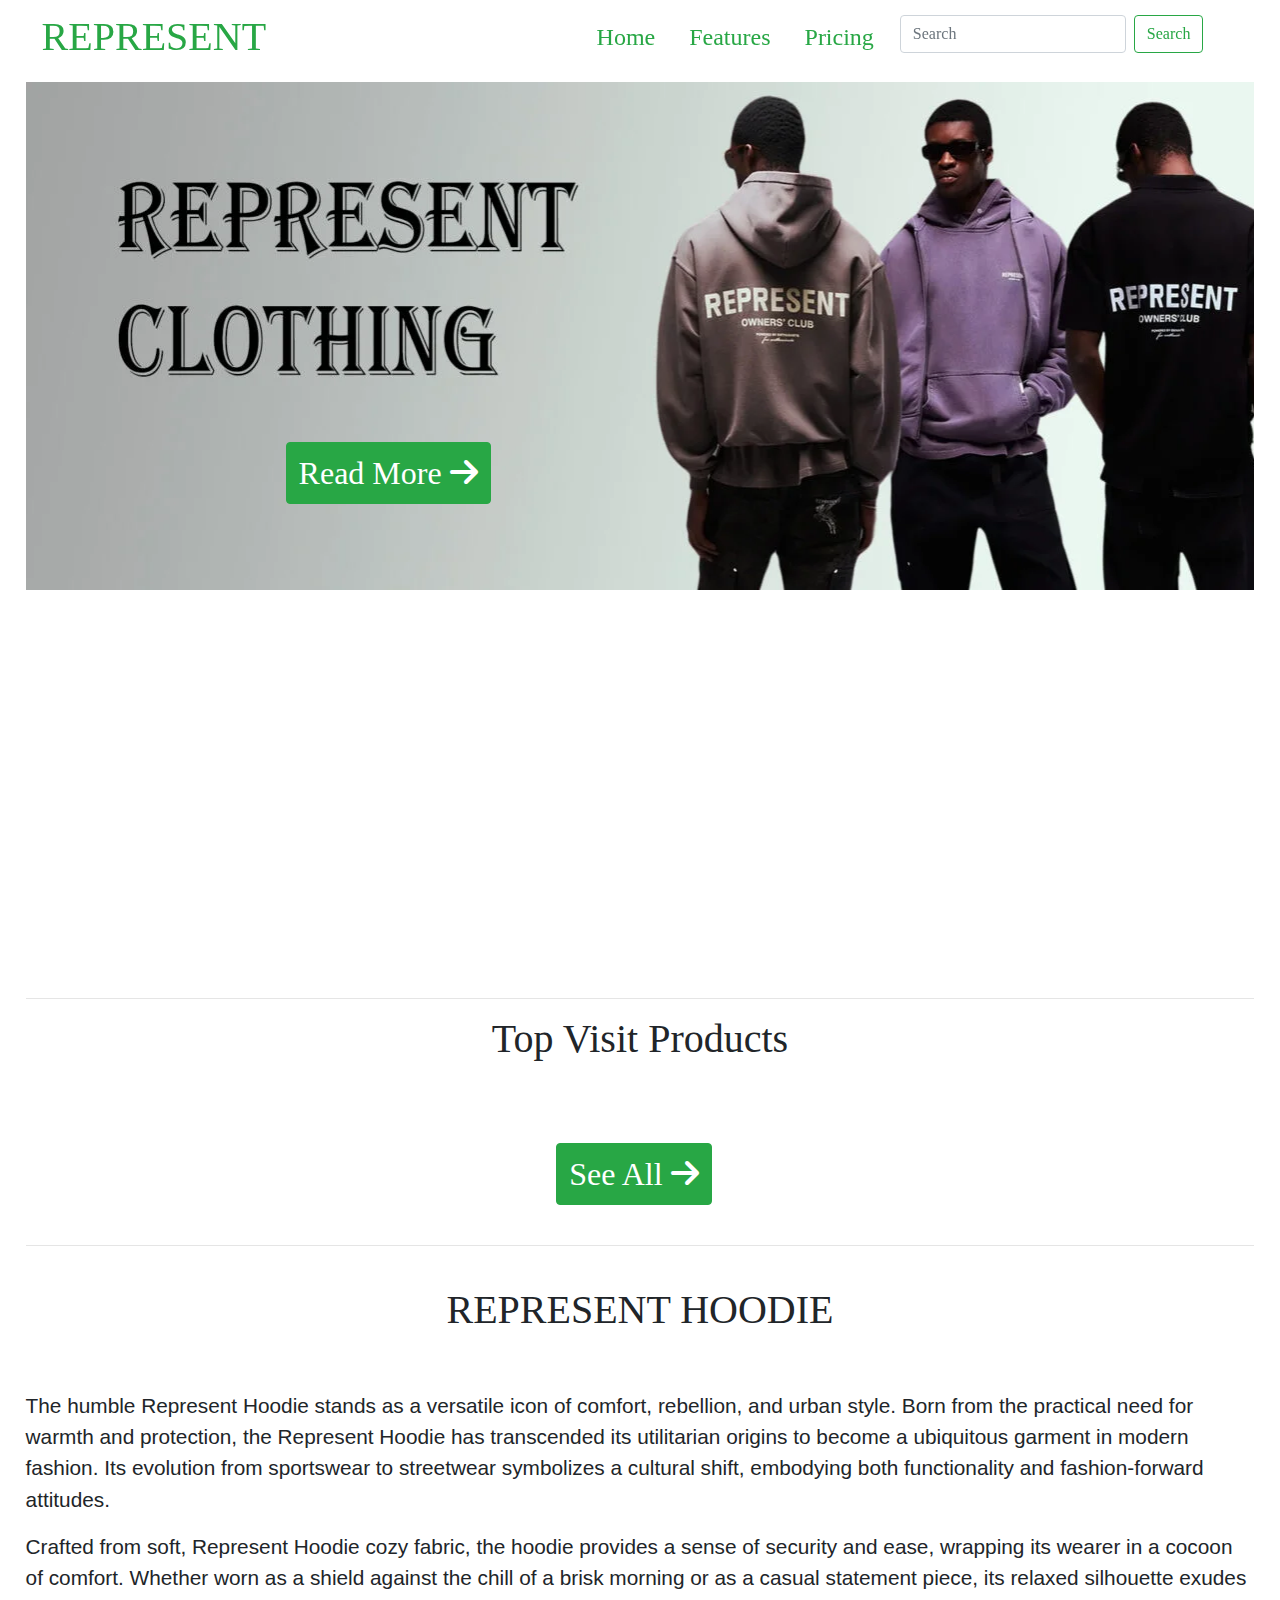
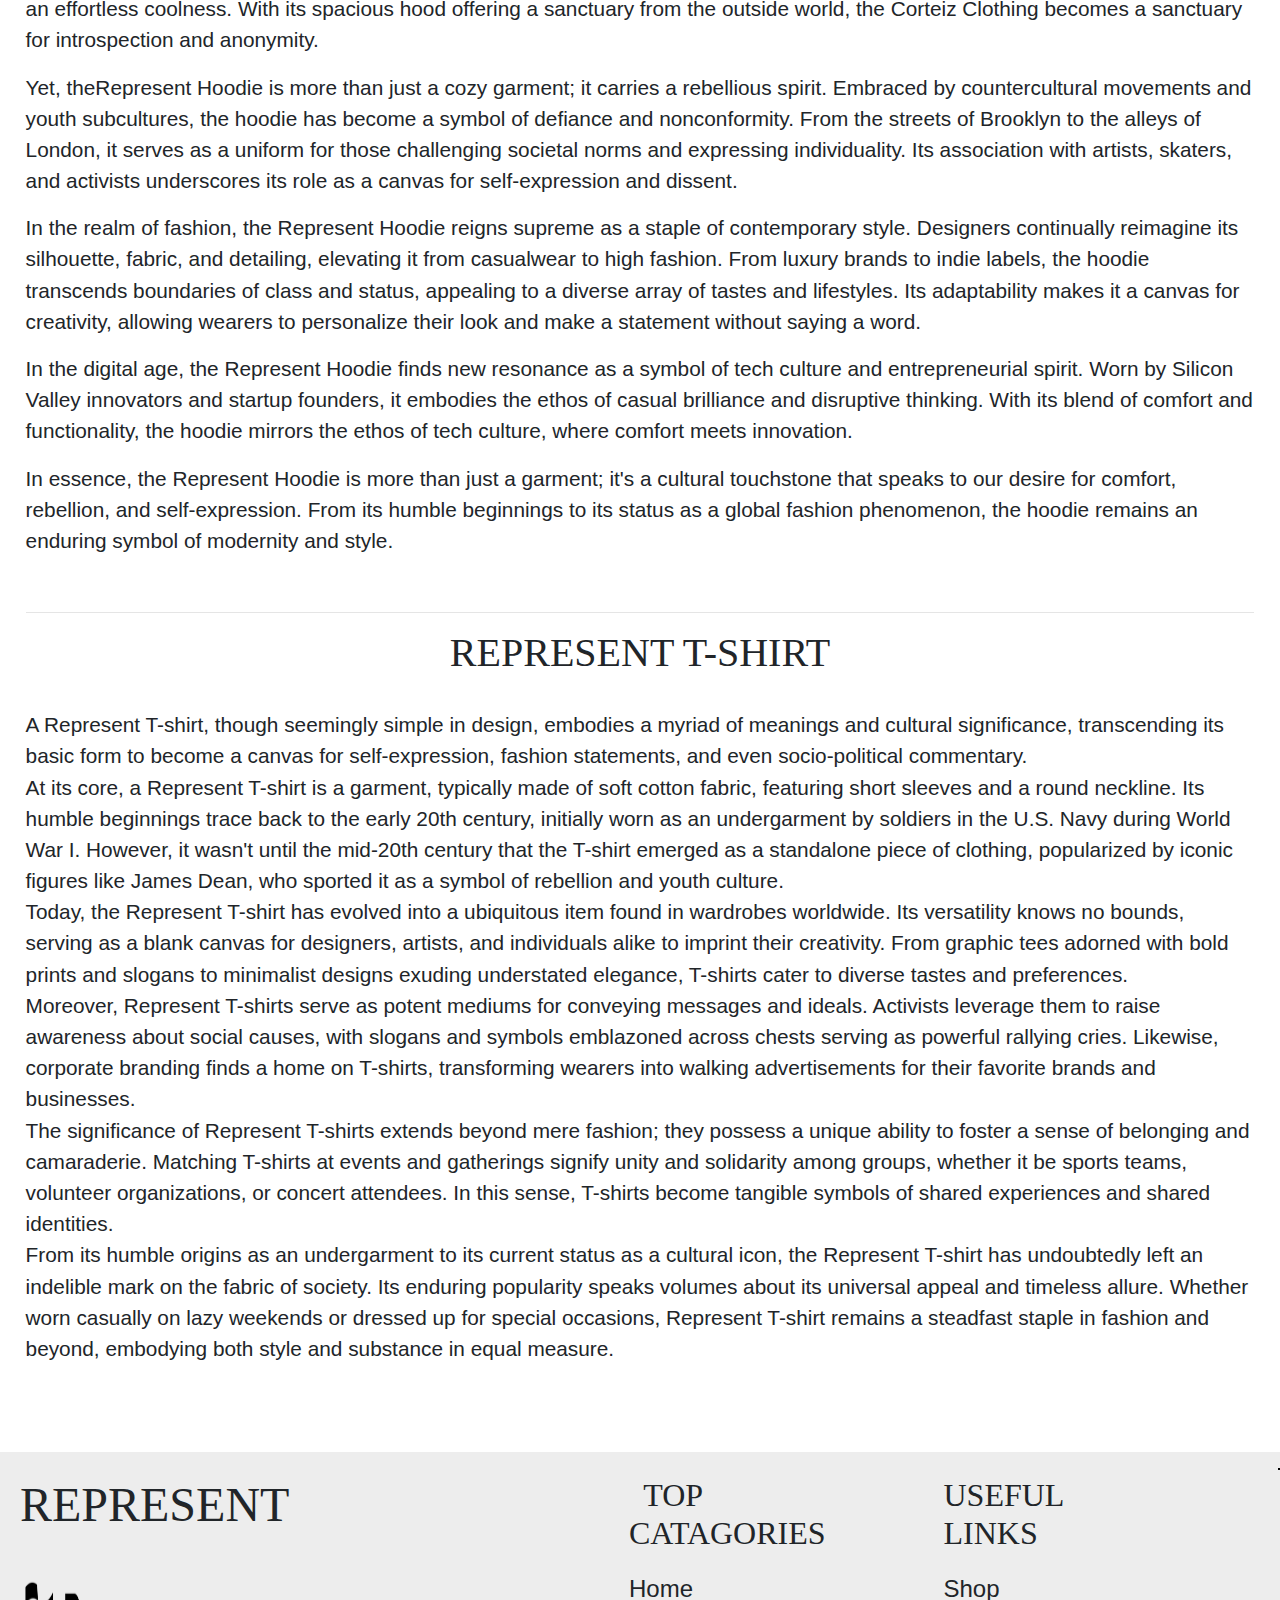
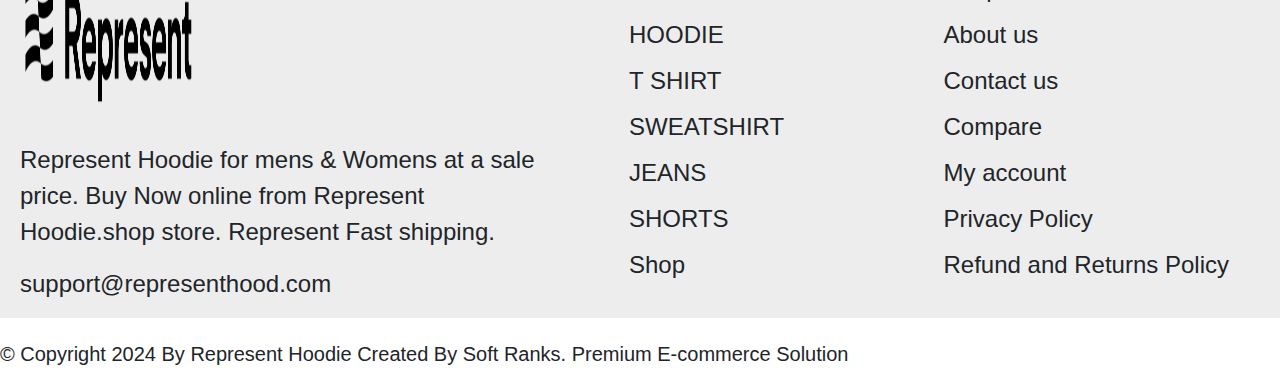
<file: index.html>
<!DOCTYPE html>
<html lang="en">

<head>
    <meta charset="UTF-8">
    <meta name="viewport" content="width=device-width, initial-scale=1.0">
    <link href="https://cdnjs.cloudflare.com/ajax/libs/font-awesome/6.0.0-beta3/css/all.min.css" rel="stylesheet">

    <link rel="stylesheet" href="https://cdn.jsdelivr.net/npm/bootstrap@4.3.1/dist/css/bootstrap.min.css"
        integrity="sha384-ggOyR0iXCbMQv3Xipma34MD+dH/1fQ784/j6cY/iJTQUOhcWr7x9JvoRxT2MZw1T" crossorigin="anonymous">


    <link rel="stylesheet" href="style.css">
    <title>E-Commerce Assignment</title>
</head>

<body>

    <div class="EntireUI">

        <div class="firstSection">
            <header>
                <div class="navLinks ">
                    <nav class="navbar navbar-expand-lg navbar-light sticky-top">
                        <a class="navbar-brand" href="#">
                            <h1 style="color: #28a745;"> REPRESENT</h1>
                        </a>
                        <button class="navbar-toggler" type="button" data-toggle="collapse" data-target="#navbarNav"
                            aria-controls="navbarNav" aria-expanded="false" aria-label="Toggle navigation">
                            <span class="navbar-toggler-icon"></span>
                        </button>
                        <div class="collapse navbar-collapse" id="navbarNav">
                            <ul class="navbar-nav">
                                <li class="nav-item active">
                                    <a class="nav-link" href="javascript:void(0);">
                                        <h4>Home</h4> <span class="sr-only">(current)</span>
                                    </a>
                                </li>
                                <li class="nav-item">
                                    <a class="nav-link" href="./products.html">
                                        <h4>Features</h4>
                                    </a>
                                </li>
                                <li class="nav-item">
                                    <a class="nav-link" href="./products.html">
                                        <h4>Pricing</h4>
                                    </a>
                                </li>
                                <li>
                                    <form class="form-inline">
                                        <input class="form-control mr-sm-2" type="search" placeholder="Search"
                                            aria-label="Search">
                                        <button class="btn btn-outline-success my-2 my-sm-0"
                                            type="submit">Search</button>
                                    </form>
                                </li>
                            </ul>
                        </div>
                    </nav>

                </div>


            </header>

            <section>
                <!-- <h1>2024 COLLECTION </h1> -->
                <button class="btn btn-primary"> Read More <i class="fas fa-arrow-right"></i></button>
            </section>

        </div>
        <hr>

        <div class="secondSection">
            <h1>Top Visit Products</h1>
            <br>
            <br>
            <div class="secondSectioncontent container">

                <div class="row" id="parentSecondsectionContent">

                    <!-- <div class="col-lg-3 col-md-4 col-sm-12 mb-4">
                        <div class="card" style="width: 18rem;">
                            <img src="..." class="card-img-top" alt="...">
                            <div class="card-body">
                              <p class="card-text">Some quick example text to build on the card title and make up the bulk of the card's content.</p>
                            </div>
                          </div>
                        -->
















                </div>









            </div>
            <br>
            <div>
                <button class=" btn btn-success"><a href="./products.html">See All <i
                            class="fas fa-arrow-right"></i></a> </button>
            </div>
        </div>
        <div>
<br>
        </div>
        <hr>
        <br>

        <div class="thirdSection">
            <div class="firstPart">
                <h1>REPRESENT HOODIE</h1>
                <br><br>
                <p>The humble Represent Hoodie stands as a versatile icon of comfort, rebellion, and urban style. Born
                    from the practical need for warmth and protection, the Represent Hoodie has transcended its
                    utilitarian origins to become a ubiquitous garment in modern fashion. Its evolution from sportswear
                    to streetwear symbolizes a cultural shift, embodying both functionality and fashion-forward
                    attitudes. </p>

                <p>Crafted from soft, Represent Hoodie cozy fabric, the hoodie provides a sense of security and ease,
                    wrapping its wearer in a cocoon of comfort. Whether worn as a shield against the chill of a brisk
                    morning or as a casual statement piece, its relaxed silhouette exudes an effortless coolness. With
                    its spacious hood offering a sanctuary from the outside world, the Corteiz Clothing becomes a
                    sanctuary for introspection and anonymity.</p>

                <p>Yet, theRepresent Hoodie is more than just a cozy garment; it carries a rebellious spirit. Embraced
                    by countercultural movements and youth subcultures, the hoodie has become a symbol of defiance and
                    nonconformity. From the streets of Brooklyn to the alleys of London, it serves as a uniform for
                    those challenging societal norms and expressing individuality. Its association with artists,
                    skaters, and activists underscores its role as a canvas for self-expression and dissent.</p>

                <p>In the realm of fashion, the Represent Hoodie reigns supreme as a staple of contemporary style.
                    Designers continually reimagine its silhouette, fabric, and detailing, elevating it from casualwear
                    to high fashion. From luxury brands to indie labels, the hoodie transcends boundaries of class and
                    status, appealing to a diverse array of tastes and lifestyles. Its adaptability makes it a canvas
                    for creativity, allowing wearers to personalize their look and make a statement without saying a
                    word.</p>

                <p>In the digital age, the Represent Hoodie finds new resonance as a symbol of tech culture and
                    entrepreneurial spirit. Worn by Silicon Valley innovators and startup founders, it embodies the
                    ethos of casual brilliance and disruptive thinking. With its blend of comfort and functionality, the
                    hoodie mirrors the ethos of tech culture, where comfort meets innovation.</p>

                <p> In essence, the Represent Hoodie is more than just a garment; it's a cultural touchstone that speaks
                    to our desire for comfort, rebellion, and self-expression. From its humble beginnings to its status
                    as a global fashion phenomenon, the hoodie remains an enduring symbol of modernity and style. </p>
            </div>

            <br>
            <hr>

            <div class="secondPart">
                <h1>REPRESENT T-SHIRT </h1>
                <br>
                <p>A Represent T-shirt, though seemingly simple in design, embodies a myriad of meanings and cultural
                    significance, transcending its basic form to become a canvas for self-expression, fashion
                    statements, and even socio-political commentary.
                    <br>
                    At its core, a Represent T-shirt is a garment, typically made of soft cotton fabric, featuring short
                    sleeves and a round neckline. Its humble beginnings trace back to the early 20th century, initially
                    worn as an undergarment by soldiers in the U.S. Navy during World War I. However, it wasn't until
                    the mid-20th century that the T-shirt emerged as a standalone piece of clothing, popularized by
                    iconic figures like James Dean, who sported it as a symbol of rebellion and youth culture.
                    <br>
                    Today, the Represent T-shirt has evolved into a ubiquitous item found in wardrobes worldwide. Its
                    versatility knows no bounds, serving as a blank canvas for designers, artists, and individuals alike
                    to imprint their creativity. From graphic tees adorned with bold prints and slogans to minimalist
                    designs exuding understated elegance, T-shirts cater to diverse tastes and preferences.
                    <br>
                    Moreover, Represent T-shirts serve as potent mediums for conveying messages and ideals. Activists
                    leverage them to raise awareness about social causes, with slogans and symbols emblazoned across
                    chests serving as powerful rallying cries. Likewise, corporate branding finds a home on T-shirts,
                    transforming wearers into walking advertisements for their favorite brands and businesses.
                    <br>
                    The significance of Represent T-shirts extends beyond mere fashion; they possess a unique ability to
                    foster a sense of belonging and camaraderie. Matching T-shirts at events and gatherings signify
                    unity and solidarity among groups, whether it be sports teams, volunteer organizations, or concert
                    attendees. In this sense, T-shirts become tangible symbols of shared experiences and shared
                    identities.
                    <br>
                    From its humble origins as an undergarment to its current status as a cultural icon, the Represent
                    T-shirt has undoubtedly left an indelible mark on the fabric of society. Its enduring popularity
                    speaks volumes about its universal appeal and timeless allure. Whether worn casually on lazy
                    weekends or dressed up for special occasions, Represent T-shirt remains a steadfast staple in
                    fashion and beyond, embodying both style and substance in equal measure.
                </p>
            </div>
        </div>


















    </div>
    <br><br>
    <br>
    <footer class="footer">
        <br><br><br>
        <div class="foot1">
            <br>
            <h4>REPRESENT</h4>
            <img src="./images/Represent-logowordmark-black-1-700x201.webp" alt="">
            <p>Represent Hoodie for mens & Womens at a sale price. Buy Now online from Represent Hoodie.shop store.
                Represent Fast shipping.</p>
            <p>support@representhood.com</p>    
        </div>
        <div class="foot2">
            <br>
<h4>TOP CATAGORIES</h4>
<ul>
    <li>Home</li>
    <li>HOODIE</li>
    <li>T SHIRT</li>
    <li>SWEATSHIRT</li>
    <li>JEANS</li>
    <li>SHORTS</li>
    <li>Shop</li>
</ul>








        </div>
        <div class="foot3">
<br>

<h4>USEFUL LINKS</h4>
<ul>
    <li>Shop</li>
    <li>About us</li>
    <li>Contact us</li>
    <li>Compare</li>
    <li>My account</li>
    <li>Privacy Policy</li>
    <li>Refund and Returns Policy</li>
</ul>
        </div>


        <br>
        <hr>
    </footer>
    <!-- <hr> -->
<br>
<div>
    <h5>© Copyright 2024 By Represent Hoodie Created By Soft Ranks. Premium E-commerce Solution</h5>
</div>

</body>

<script src="app.js"></script>

</html>
</file>
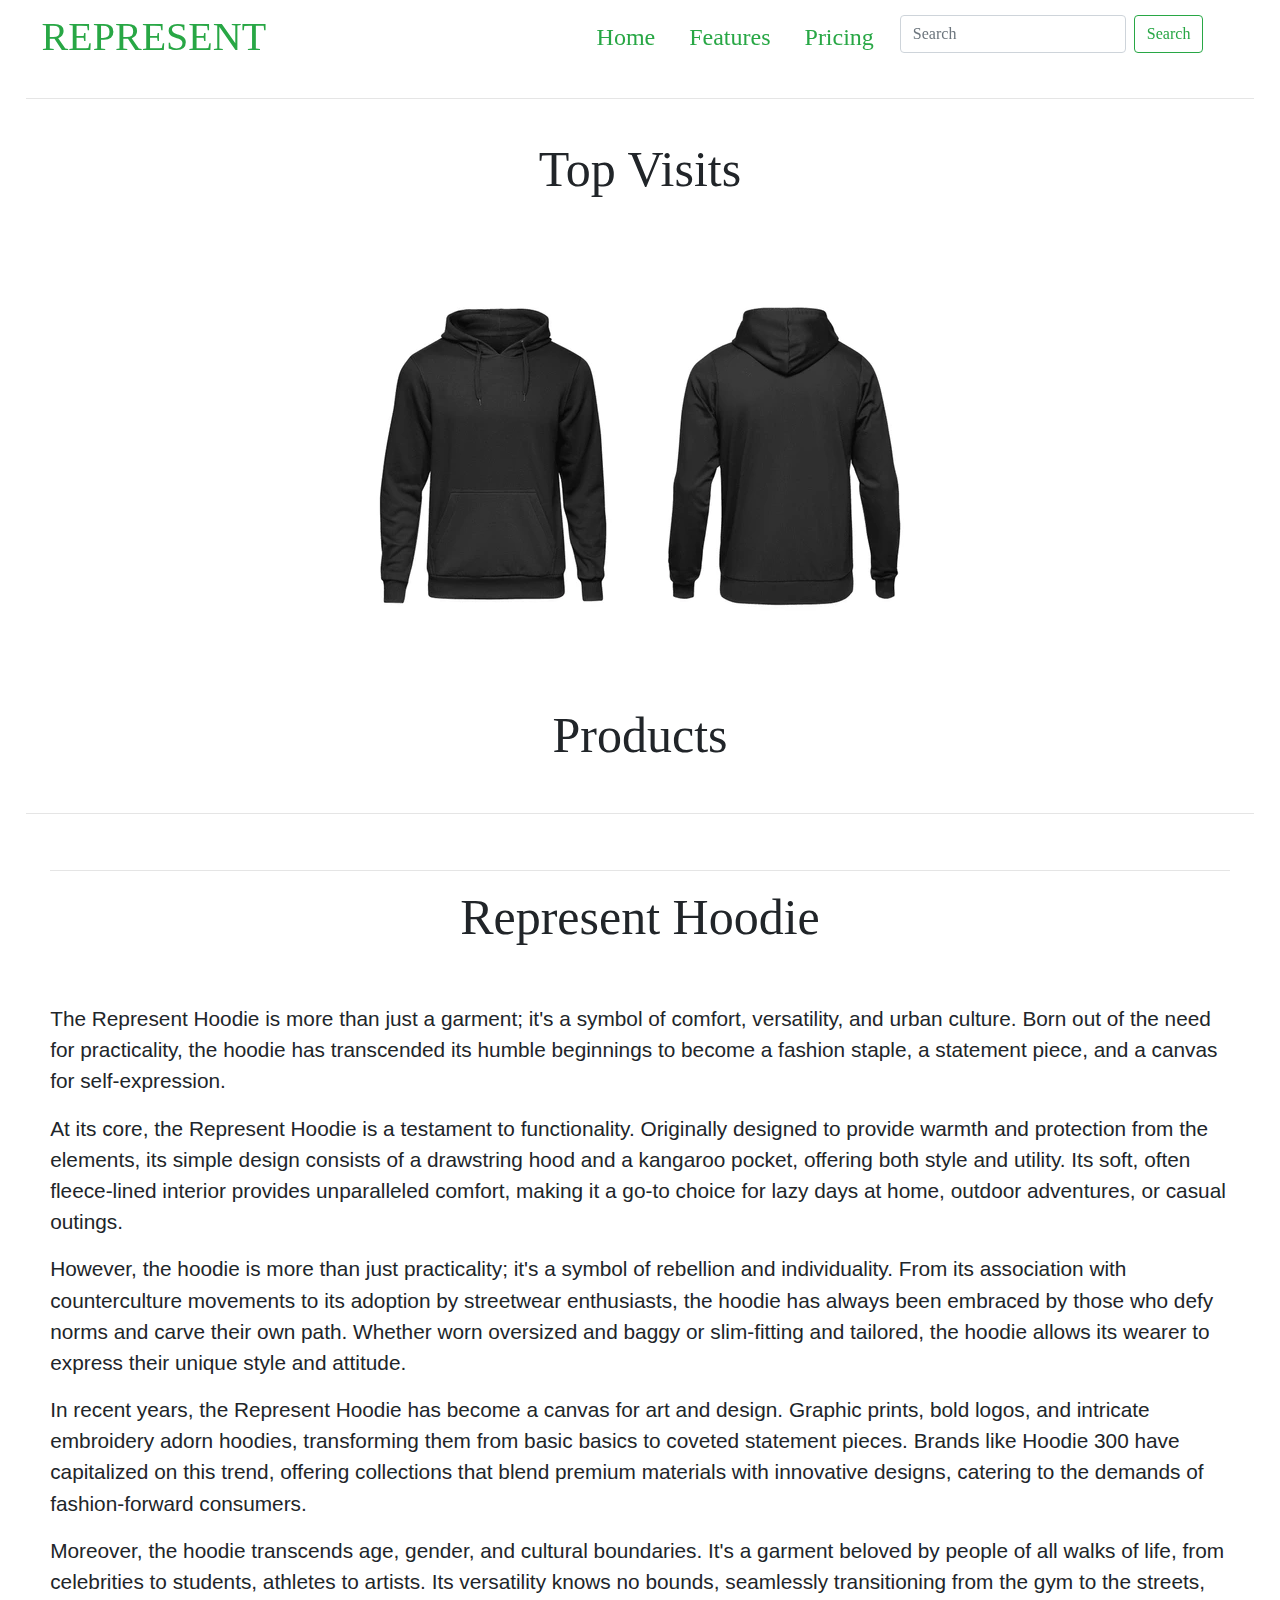
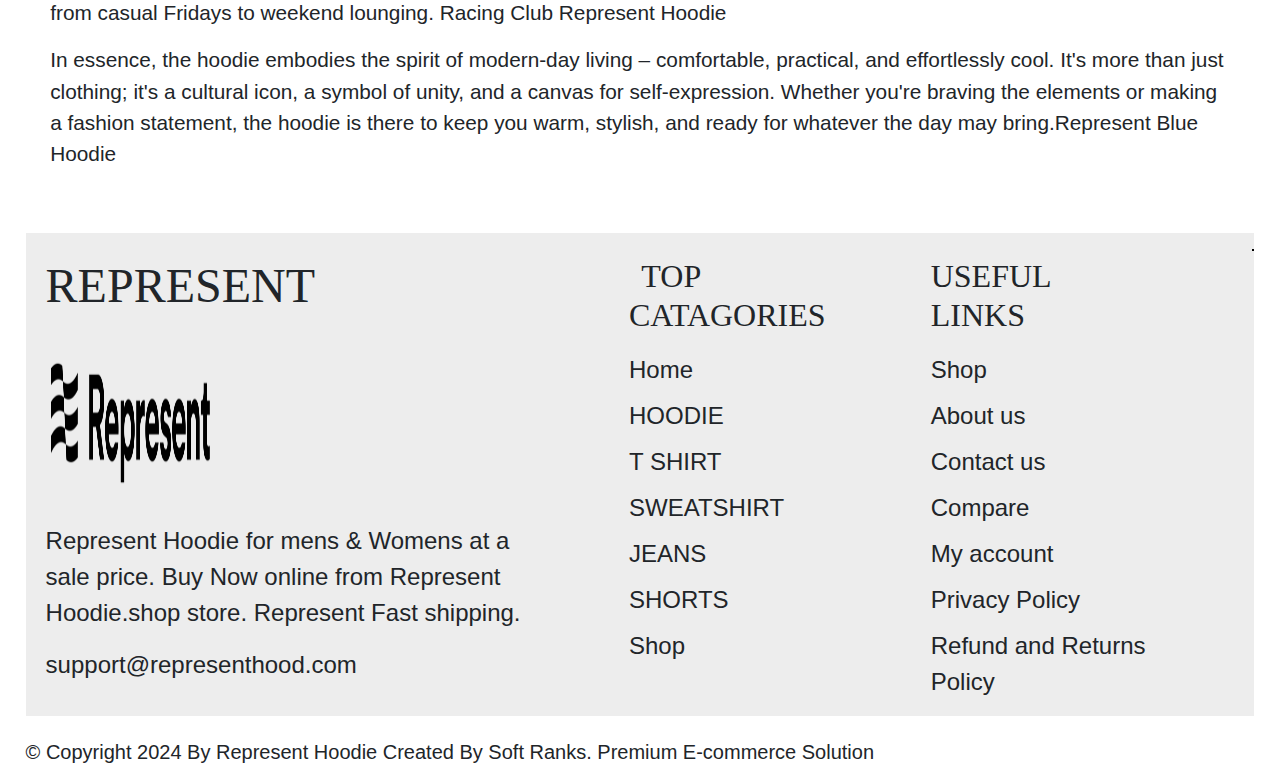
<file: products.html>
<!DOCTYPE html>
<html lang="en">

<head>
    <meta charset="UTF-8">
    <meta name="viewport" content="width=device-width, initial-scale=1.0">
    <link href="https://cdnjs.cloudflare.com/ajax/libs/font-awesome/6.0.0-beta3/css/all.min.css" rel="stylesheet">

    <link rel="stylesheet" href="https://cdn.jsdelivr.net/npm/bootstrap@4.3.1/dist/css/bootstrap.min.css"
        integrity="sha384-ggOyR0iXCbMQv3Xipma34MD+dH/1fQ784/j6cY/iJTQUOhcWr7x9JvoRxT2MZw1T" crossorigin="anonymous">
    <link rel="stylesheet" href="style.css">
    <title>Represent Store</title>
</head>

<body>

    <!-- <h1>Hello niggas</h1> -->


    <div class="EntireUI">

        <div class="firstSection">
            <header>
                <div class="navLinks ">
                    <nav class="navbar navbar-expand-lg navbar-light sticky-top">
                        <a class="navbar-brand" href="./index.html">
                            <h1 style="color: #28a745;"> REPRESENT</h1>
                        </a>
                        <button class="navbar-toggler" type="button" data-toggle="collapse" data-target="#navbarNav"
                            aria-controls="navbarNav" aria-expanded="false" aria-label="Toggle navigation">
                            <span class="navbar-toggler-icon"></span>
                        </button>
                        <div class="collapse navbar-collapse" id="navbarNav">
                            <ul class="navbar-nav">
                                <li class="nav-item active">
                                    <a class="nav-link" href="./index.html">
                                        <h4>Home</h4> <span class="sr-only">(current)</span>
                                    </a>
                                </li>
                                <li class="nav-item">
                                    <a class="nav-link" href="#">
                                        <h4>Features</h4>
                                    </a>
                                </li>
                                <li class="nav-item">
                                    <a class="nav-link" href="#">
                                        <h4>Pricing</h4>
                                    </a>
                                </li>
                                <li>
                                    <form class="form-inline">
                                        <input class="form-control mr-sm-2" type="search" placeholder="Search"
                                            aria-label="Search">
                                        <button class="btn btn-outline-success my-2 my-sm-0"
                                            type="submit">Search</button>
                                    </form>
                                </li>
                            </ul>
                        </div>
                    </nav>

                </div>


            </header>
        </div>
        <hr>
        <br>
        <h1 class="layoutheading">Top Visits</h1>
        <br>

        <div class="layoutImg">

        </div>
        <br>
        <!-- <hr> -->
        <h1 class="layoutheading">Products</h1>
        <br>
        <hr><br>
        <div class="EntireUI">

            <div class="container">

                <div class="row" id="allProducts">

                    <!-- <div class="col-lg-3 col-md-4 col-sm-12 mb-4">
            <div class="card all" style="width: 18rem;">
                <img src="..." class="card-img-top" alt="...">
                <div class="card-body">
                  <h5 class="card-title">Card title</h5>
                  <p class="card-text">Some quick example text to build on the card title and make up the bulk of the card's content.</p>
                  <a href="#" class="btn btn-primary">Go somewhere</a>
                </div>
              </div>
              </div> -->


                </div>
            </div>



            <div>

            </div>

<hr>
            <div class="produtctDetails">
                <h1>Represent Hoodie</h1>
                <br>
                <br>
                <p>The Represent Hoodie is more than just a garment; it's a symbol of comfort, versatility, and urban
                    culture. Born out of the need for practicality, the hoodie has transcended its humble beginnings to
                    become a fashion staple, a statement piece, and a canvas for self-expression.</p>
<p>
                    At its core, the Represent Hoodie is a testament to functionality. Originally designed to provide
                    warmth and protection from the elements, its simple design consists of a drawstring hood and a
                    kangaroo pocket, offering both style and utility. Its soft, often fleece-lined interior provides
                    unparalleled comfort, making it a go-to choice for lazy days at home, outdoor adventures, or casual
                    outings.</p>
<p>
                    However, the hoodie is more than just practicality; it's a symbol of rebellion and individuality.
                    From its association with counterculture movements to its adoption by streetwear enthusiasts, the
                    hoodie has always been embraced by those who defy norms and carve their own path. Whether worn
                    oversized and baggy or slim-fitting and tailored, the hoodie allows its wearer to express their
                    unique style and attitude.</p>
<p>
                    In recent years, the Represent Hoodie has become a canvas for art and design. Graphic prints, bold
                    logos, and intricate embroidery adorn hoodies, transforming them from basic basics to coveted
                    statement pieces. Brands like Hoodie 300 have capitalized on this trend, offering collections that
                    blend premium materials with innovative designs, catering to the demands of fashion-forward
                    consumers.</p>
<p>
                    Moreover, the hoodie transcends age, gender, and cultural boundaries. It's a garment beloved by
                    people of all walks of life, from celebrities to students, athletes to artists. Its versatility
                    knows no bounds, seamlessly transitioning from the gym to the streets, from casual Fridays to
                    weekend lounging. Racing Club Represent Hoodie</p>
<p>
                    In essence, the hoodie embodies the spirit of modern-day living – comfortable, practical, and
                    effortlessly cool. It's more than just clothing; it's a cultural icon, a symbol of unity, and a
                    canvas for self-expression. Whether you're braving the elements or making a fashion statement, the
                    hoodie is there to keep you warm, stylish, and ready for whatever the day may bring.Represent Blue
                    Hoodie</p>
            </div>
        </div>



<br><br>



<footer class="footer">
    <br><br><br>
    <div class="foot1">
        <br>
        <h4>REPRESENT</h4>
        <img src="./images/Represent-logowordmark-black-1-700x201.webp" alt="">
        <p>Represent Hoodie for mens & Womens at a sale price. Buy Now online from Represent Hoodie.shop store.
            Represent Fast shipping.</p>
        <p>support@representhood.com</p>    
    </div>
    <div class="foot2">
        <br>
<h4>TOP CATAGORIES</h4>
<ul>
<li>Home</li>
<li>HOODIE</li>
<li>T SHIRT</li>
<li>SWEATSHIRT</li>
<li>JEANS</li>
<li>SHORTS</li>
<li>Shop</li>
</ul>








    </div>
    <div class="foot3">
<br>

<h4>USEFUL LINKS</h4>
<ul>
<li>Shop</li>
<li>About us</li>
<li>Contact us</li>
<li>Compare</li>
<li>My account</li>
<li>Privacy Policy</li>
<li>Refund and Returns Policy</li>
</ul>
    </div>


    <br>
    <hr>
</footer>
<!-- <hr> -->
<br>
<div>
<h5>© Copyright 2024 By Represent Hoodie Created By Soft Ranks. Premium E-commerce Solution</h5>
</div>






</body>
<script src="product.js"></script>

</html>
</file>
<file: style.css>
*{
    margin: 0;
    padding: 0;
    box-sizing: border-box;
}


#navbarNav ul{
    margin-left: auto;
    margin-right: 35px;

}
#navbarNav ul li{
padding: 0px 0px 0px 18px;
}
#navbarNav h4{
    color: #28a745;
}


.firstSection{
    width: 100%;
    font-family: fantasy;
    color: #28a745;
}
.firstSection section{
    background-image: url(./images/represent-banner-1300x508-1.jpg);
    height: 100vh;
    width: 100%;
    background-repeat: no-repeat;
    /* background-position: center; */
    /* background-size: cover; */
}


.firstSection section button{
    text-align: center;
    margin: 360px 0px 0px 260px    ;
    font-size: 2em;
    background-color: #28a745;
    border: 1px solid #28a745;
}
.EntireUI{
    width: 96%;
    margin-left: auto;
    margin-right: auto;
}
.secondSection{
    width: 95%;
    margin-left: auto;
    margin-right: auto;
    /* border: 1px solid red; */
}
.secondSection h1{
    text-align: center;
    font-family: fantasy;
    
}
/* .secondSectioncontent{
    display: grid;
} */


.card-img-top{
    /* object-fit: cover; */
    height: 300px;

}
.card{
    /* border: 1px solid black; */
    font-family: fantasy;


}

.card hr{
    border: 1px solid black;
}


.secondSection button{
    font-family: fantasy;
    font-size: 2em;
text-align: center;
margin-left: 500px;
/* margin-right: auto; */


}
.secondSection button a{
text-decoration: none;
color: white;

}
/* hr{
    border: 1px solid black;
} */



.firstPart h1{
    text-align: center;
    font-family: fantasy;
}

.firstPart p{
    font-size: 1.3em;
    
}

.secondPart h1{
    text-align: center;
    font-family: fantasy;
}
.secondPart p {
    font-size: 1.3em;
}



.footer{
    width: 100%;
    /* border: 1px solid red; */
    background-color: #ededed;
    /* height: 50vh; */
    display: flex;
    justify-content: space-between;
    /* align-items: center; */
    gap: 20px;
}
.footer hr{
    border: 1px solid black;
    display: block;
}
.foot1 h4{
    /* justify-content: center;
    text-align: center; */
    font-family: fantasy;
    font-size: 3em; 
}
.foot1 img{
    width: 30%;
    height: 200px;
}
.foot1{
    /* margin-left: auto; */
    width: 50%;
    /* margin-right: auto; */
}
.foot2{
    /* margin-left: auto; */
    width: 25%;
    /* margin-right: auto; */
}
.foot3{
    /* margin-left: auto; */
    width: 25%;
    /* margin-right: auto; */
}
.foot1 p{
    font-size: 1.5em;
    width: 90%;
}
.foot2 h4{
    justify-content: center;
    text-align: center;
    font-family: fantasy;
    font-size: 2em; 
    width: 30%;
}

.foot2 ul{
    justify-content: center;
    font-size: 1.5em;
    list-style-type: none;
}
.foot3 h4{
    justify-content: center;
    text-align: center;
    font-family: fantasy;
    font-size: 2em; 
    width: 30%;
}


.foot3 ul{
    justify-content: center;
    font-size: 1.5em;
    list-style-type: none;
   
}
.foot3 ul li{
    padding: 10px 0px 0px 0px;
}
.foot2 ul li{
    padding: 10px 0px 0px 0px;
}



.layoutImg{
    background-image: url(./images/blank-black-male-hoodie-sweatshirt-600nw-1239024622.webp);
    width: 100%;
    height: 50vh;
    background-position: center;
    background-repeat: no-repeat;
    /* background-size: cover; */
}


.layoutheading{
    font-family: fantasy;
    text-align: center;
    font-size: 50px;
}

/* .all{

} */




.container {
    display: flex;
    flex-wrap: wrap; /* Optional: Use if you want the items to wrap */
}
.item {
    flex: 1 1 20%; /* Adjust the percentage to control the number of items per row */
    margin: 5px;
    background-color: lightgrey;
    text-align: center;
    padding: 20px;
    box-sizing: border-box; /* Ensures padding and border are included in the width and height */
}


.produtctDetails h1{
    text-align: center;
    font-family: fantasy;
    font-size: 50px;

}
.produtctDetails p{
font-size: 1.3em;

}
</file>
